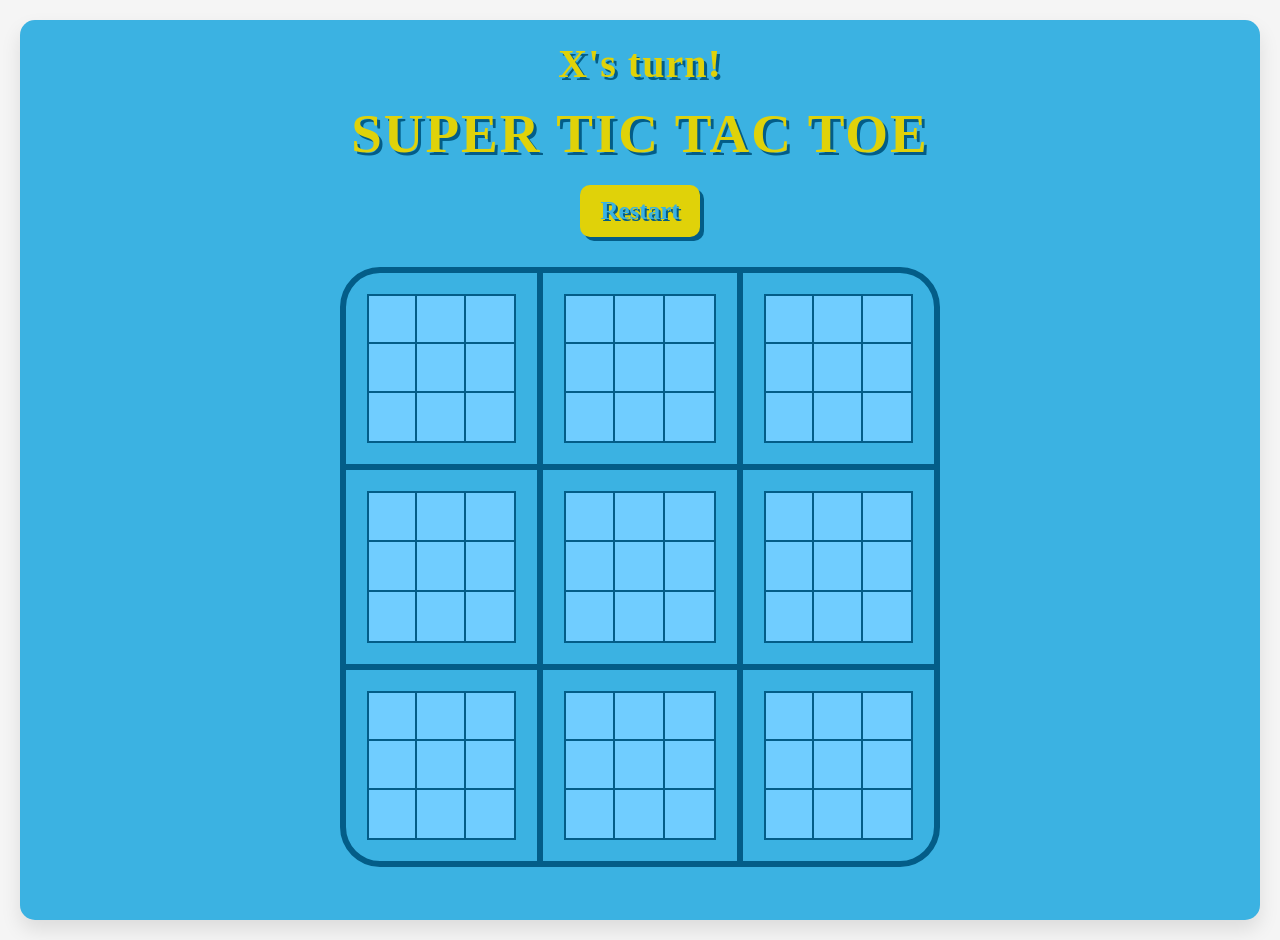
<file: index.html>
<!DOCTYPE html>
<html lang="en">
<head>
    <meta charset="UTF-8">
    <meta name="viewport" content="width=device-width, initial-scale=1.0">
    <title>My Super Tic Tac Toe </title>
    <link rel="stylesheet" href="tictactoe_style.css">
    <link rel="icon" type="x-icon" size="32x32" href="icon/gameIcon32.png">
</head>
<body>
        <audio id="clickSound" src="GameAudio/mixkit-select-click-1109-1.mp3" preload="auto"></audio>
        <audio id="smallWinSound" src="GameAudio/mixkit-quick-win-video-game-notification-269.mp3" preload="auto"></audio>
        <audio id="bigWinSound" src="GameAudio/mixkit-completion-of-a-level-2063.mp3" preload="auto"></audio>
        <audio id="restartButtonSound" src="GameAudio/mixkit-cool-interface-click-tone-2568.mp3" preload="auto"></audio>
        <div class="container">
        <h2 id="thongbao"></h2>
        <h1 id="gameName">Super Tic Tac Toe</h1>
        <button id="restartBtn">Restart</button>
        <div class="bigBoard">
                <div class="bigBox" id="0">
                        <div class="smallBox" smallId="0"></div>
                        <div class="smallBox" smallId="1"></div>
                        <div class="smallBox" smallId="2"></div>
                        <div class="smallBox" smallId="3"></div>
                        <div class="smallBox" smallId="4"></div>
                        <div class="smallBox" smallId="5"></div>
                        <div class="smallBox" smallId="6"></div>
                        <div class="smallBox" smallId="7"></div>
                        <div class="smallBox" smallId="8"></div>
                </div>
                <div class="bigBox" id="1">
                        <div class="smallBox" smallId="0"></div>
                        <div class="smallBox" smallId="1"></div>
                        <div class="smallBox" smallId="2"></div>
                        <div class="smallBox" smallId="3"></div>
                        <div class="smallBox" smallId="4"></div>
                        <div class="smallBox" smallId="5"></div>
                        <div class="smallBox" smallId="6"></div>
                        <div class="smallBox" smallId="7"></div>
                        <div class="smallBox" smallId="8"></div>
                </div>
                <div class="bigBox" id="2">
                        <div class="smallBox" smallId="0"></div>
                        <div class="smallBox" smallId="1"></div>
                        <div class="smallBox" smallId="2"></div>
                        <div class="smallBox" smallId="3"></div>
                        <div class="smallBox" smallId="4"></div>
                        <div class="smallBox" smallId="5"></div>
                        <div class="smallBox" smallId="6"></div>
                        <div class="smallBox" smallId="7"></div>
                        <div class="smallBox" smallId="8"></div>
                </div>
                <div class="bigBox" id="3">
                        <div class="smallBox" smallId="0"></div>
                        <div class="smallBox" smallId="1"></div>
                        <div class="smallBox" smallId="2"></div>
                        <div class="smallBox" smallId="3"></div>
                        <div class="smallBox" smallId="4"></div>
                        <div class="smallBox" smallId="5"></div>
                        <div class="smallBox" smallId="6"></div>
                        <div class="smallBox" smallId="7"></div>
                        <div class="smallBox" smallId="8"></div>
                </div>
                <div class="bigBox" id="4">
                        <div class="smallBox" smallId="0"></div>
                        <div class="smallBox" smallId="1"></div>
                        <div class="smallBox" smallId="2"></div>
                        <div class="smallBox" smallId="3"></div>
                        <div class="smallBox" smallId="4"></div>
                        <div class="smallBox" smallId="5"></div>
                        <div class="smallBox" smallId="6"></div>
                        <div class="smallBox" smallId="7"></div>
                        <div class="smallBox" smallId="8"></div>
                </div>
                <div class="bigBox" id="5">
                        <div class="smallBox" smallId="0"></div>
                        <div class="smallBox" smallId="1"></div>
                        <div class="smallBox" smallId="2"></div>
                        <div class="smallBox" smallId="3"></div>
                        <div class="smallBox" smallId="4"></div>
                        <div class="smallBox" smallId="5"></div>
                        <div class="smallBox" smallId="6"></div>
                        <div class="smallBox" smallId="7"></div>
                        <div class="smallBox" smallId="8"></div>
                </div>
                <div class="bigBox" id="6">
                        <div class="smallBox" smallId="0"></div>
                        <div class="smallBox" smallId="1"></div>
                        <div class="smallBox" smallId="2"></div>
                        <div class="smallBox" smallId="3"></div>
                        <div class="smallBox" smallId="4"></div>
                        <div class="smallBox" smallId="5"></div>
                        <div class="smallBox" smallId="6"></div>
                        <div class="smallBox" smallId="7"></div>
                        <div class="smallBox" smallId="8"></div>
                </div>
                <div class="bigBox" id="7">
                        <div class="smallBox" smallId="0"></div>
                        <div class="smallBox" smallId="1"></div>
                        <div class="smallBox" smallId="2"></div>
                        <div class="smallBox" smallId="3"></div>
                        <div class="smallBox" smallId="4"></div>
                        <div class="smallBox" smallId="5"></div>
                        <div class="smallBox" smallId="6"></div>
                        <div class="smallBox" smallId="7"></div>
                        <div class="smallBox" smallId="8"></div>
                </div>
                <div class="bigBox" id="8">
                        <div class="smallBox" smallId="0"></div>
                        <div class="smallBox" smallId="1"></div>
                        <div class="smallBox" smallId="2"></div>
                        <div class="smallBox" smallId="3"></div>
                        <div class="smallBox" smallId="4"></div>
                        <div class="smallBox" smallId="5"></div>
                        <div class="smallBox" smallId="6"></div>
                        <div class="smallBox" smallId="7"></div>
                        <div class="smallBox" smallId="8"></div>
                </div>
        </div>

    </div>
    <script src="main.js"></script>
</body>
</html>
</file>
<file: tictactoe_style.css>
* {
    padding: 0;
    margin: 0;
    box-sizing: border-box;
}

:root {
    --blue: #3BB2E2;
    --orange: #e0d209;
    --winning-blocks: #07699b;
    --dark-blue: #035d88; /* Slightly darker blue for shadows */
    --light-orange: #ffeb3b; /* Lighter shade of orange */
    --hover-blue: #2A93C1; /* Slightly darker blue for hover effects */
}

body { 
    color: var(--orange);
    font-family: 'Finger Paint', cursive;
    background-color: #f5f5f5; /* Light background for contrast */
    padding: 20px;
    text-align: center; /* Center text alignment */
}

h1 {
    font-size: 55px;
    text-transform: uppercase;
    text-shadow: 3px 3px var(--dark-blue); /* Enhanced shadow */
    margin-bottom: 20px; /* Space below the heading */
    letter-spacing: 2px; /* Increase spacing between letters */
}

h2 {
    font-size: 40px;
    text-shadow: 3px 3px var(--dark-blue); /* Enhanced shadow */
    margin-bottom: 15px; /* Space below the subheading */
    letter-spacing: 1px; /* Increase spacing between letters */
}

.container {
    position: relative;
    padding: 20px;
    min-height: 100vh; /* Ensure container height adapts */
    display: flex;
    align-items: center;
    flex-direction: column;
    background-color: var(--blue);
    border-radius: 15px; /* Rounded corners */
    box-shadow: 0 10px 20px rgba(0, 0, 0, 0.1); /* Subtle shadow */
}

.bigBoard {
    width: 600px; 
    height: 600px; 
    display: flex;
    flex-wrap: wrap;
    margin-top: 30px;
    /* outline: 5px solid var(--dark-blue); */
}

.bigBox {
    color: var(--orange);
    height: 33.3333333333%;
    width: 33.3333333333%;
    padding: 23px;
    display: flex;
    flex-wrap: wrap;
    align-items: center;
    justify-content: center;
    font-size: 140px;
    transition: background-color 0.3s ease;
    /* outline: 4px solid var(--dark-blue); */
    border: 3px solid var(--dark-blue);
}

.bigBox:nth-child(1) {
    border-top-left-radius: 20% ;
    border-top: 6px solid var(--dark-blue);
    border-left:  6px solid var(--dark-blue);
}

.bigBox:nth-child(2) {
    border-top:  6px solid var(--dark-blue);
}
.bigBox:nth-child(3) {
    border-top-right-radius: 20%;
    border-top: 6px solid var(--dark-blue);
    border-right:  6px solid var(--dark-blue);
}
.bigBox:nth-child(4) {
    border-left:  6px solid var(--dark-blue);
}
.bigBox:nth-child(6) {
    border-right:  6px solid var(--dark-blue);
}
.bigBox:nth-child(7) {
    border-bottom-left-radius: 20% ;
    border-left:  6px solid var(--dark-blue);
    border-bottom:  6px solid var(--dark-blue);
}
.bigBox:nth-child(8) {
    border-bottom:  6px solid var(--dark-blue);
}
.bigBox:nth-child(9) {
    border-bottom-right-radius: 20% ;
    border-right:  6px solid var(--dark-blue);
    border-bottom:  6px solid var(--dark-blue);
}

.smallBox {
    background-color: rgb(112, 205, 255);
    color: var(--orange);
    height: 33.3333333333%;
    width: 33.3333333333%;
    display: flex;
    align-items: center;
    justify-content: center;
    font-size: 30px;
    text-shadow: 2px 2px var(--dark-blue);
    transition: background-color 0.3s ease, transform 0.3s ease; /* Smooth transitions */
    outline: 2px solid var(--dark-blue);
    overflow: hidden;
}

.smallBox:hover {
    cursor: pointer;
    background-color: var(--hover-blue); /* Change background on hover */
    transform: scale(1.05); /* Slightly enlarge on hover */
    outline: 2px solid var(--light-orange);
}

button {
    background-color: var(--orange);
    font-family: 'Finger Paint', cursive;
    padding: 12px 20px; /* Adjusted padding for a better look */
    color: var(--blue);
    font-size: 25px;
    font-weight: 600;
    transition: 200ms transform, background-color 0.3s ease; /* Add smooth transition */
    border-radius: 10px;
    box-shadow: 4px 4px var(--dark-blue); /* Enhanced shadow for depth */
    text-shadow: 2px 2px var(--dark-blue);
    border: none; /* Remove default border */
}

button:hover {
    cursor: pointer;
    transform: translateY(-3px) scale(1.03); /* Lift and slightly enlarge on hover */
    background-color: var(--hover-blue); /* Change background on hover */
    box-shadow: 4px 6px var(--dark-blue); /* Slightly deeper shadow on hover */
}
@media (max-width: 770px) {
    .bigBoard {
        width: 450px;
        height: 450px; /* Allow height to adjust based on width */
    }

    .bigBox {
        height: 33.3333333333%;
        width: 33.3333333333%;
        font-size: 100px;
    }

    .smallBox {
        height: 33.3333333333%;
        width: 33.3333333333%;
        font-size: 20px;
    }

    h1 {
        font-size: 30px;
    }

    h2 {
        font-size: 30px;
    }

    button {
        font-size: 20px;
        padding: 10px 15px;
    }
}

@media (max-width: 520px){
    .bigBoard {
        width: 360px;
        height: 360px;
    }
    .bigBox {
        height: 33.3333333333%;
        width: 33.3333333333%;
        font-size: 80px;
        padding: 13px;
    }
    .smallBox {
        height: 33.3333333333%;
        width: 33.3333333333%;
        font-size: 16px;
    }
    h1 {
        font-size: 30px;
    }

    h2 {
        font-size: 25px;
    }

    button {
        font-size: 16px;
        padding: 8px 12px;
    }
}


@media (max-width: 431px) {
    .bigBoard {
        width: 300px;
        height: 300px; /* Allow height to adjust based on width */
    }
    .bigBox {
        height: 33.3333333333%;
        width: 33.3333333333%;
        font-size: 80px;
        padding: 13px;
    }

    .smallBox {
        height: 33.3333333333%;
        width: 33.3333333333%;
        font-size: 16px;
    }

    h1 {
        font-size: 25px;
    }

    h2 {
        font-size: 25px;
    }

    button {
        font-size: 16px;
        padding: 8px 12px;
    }
}
</file>
